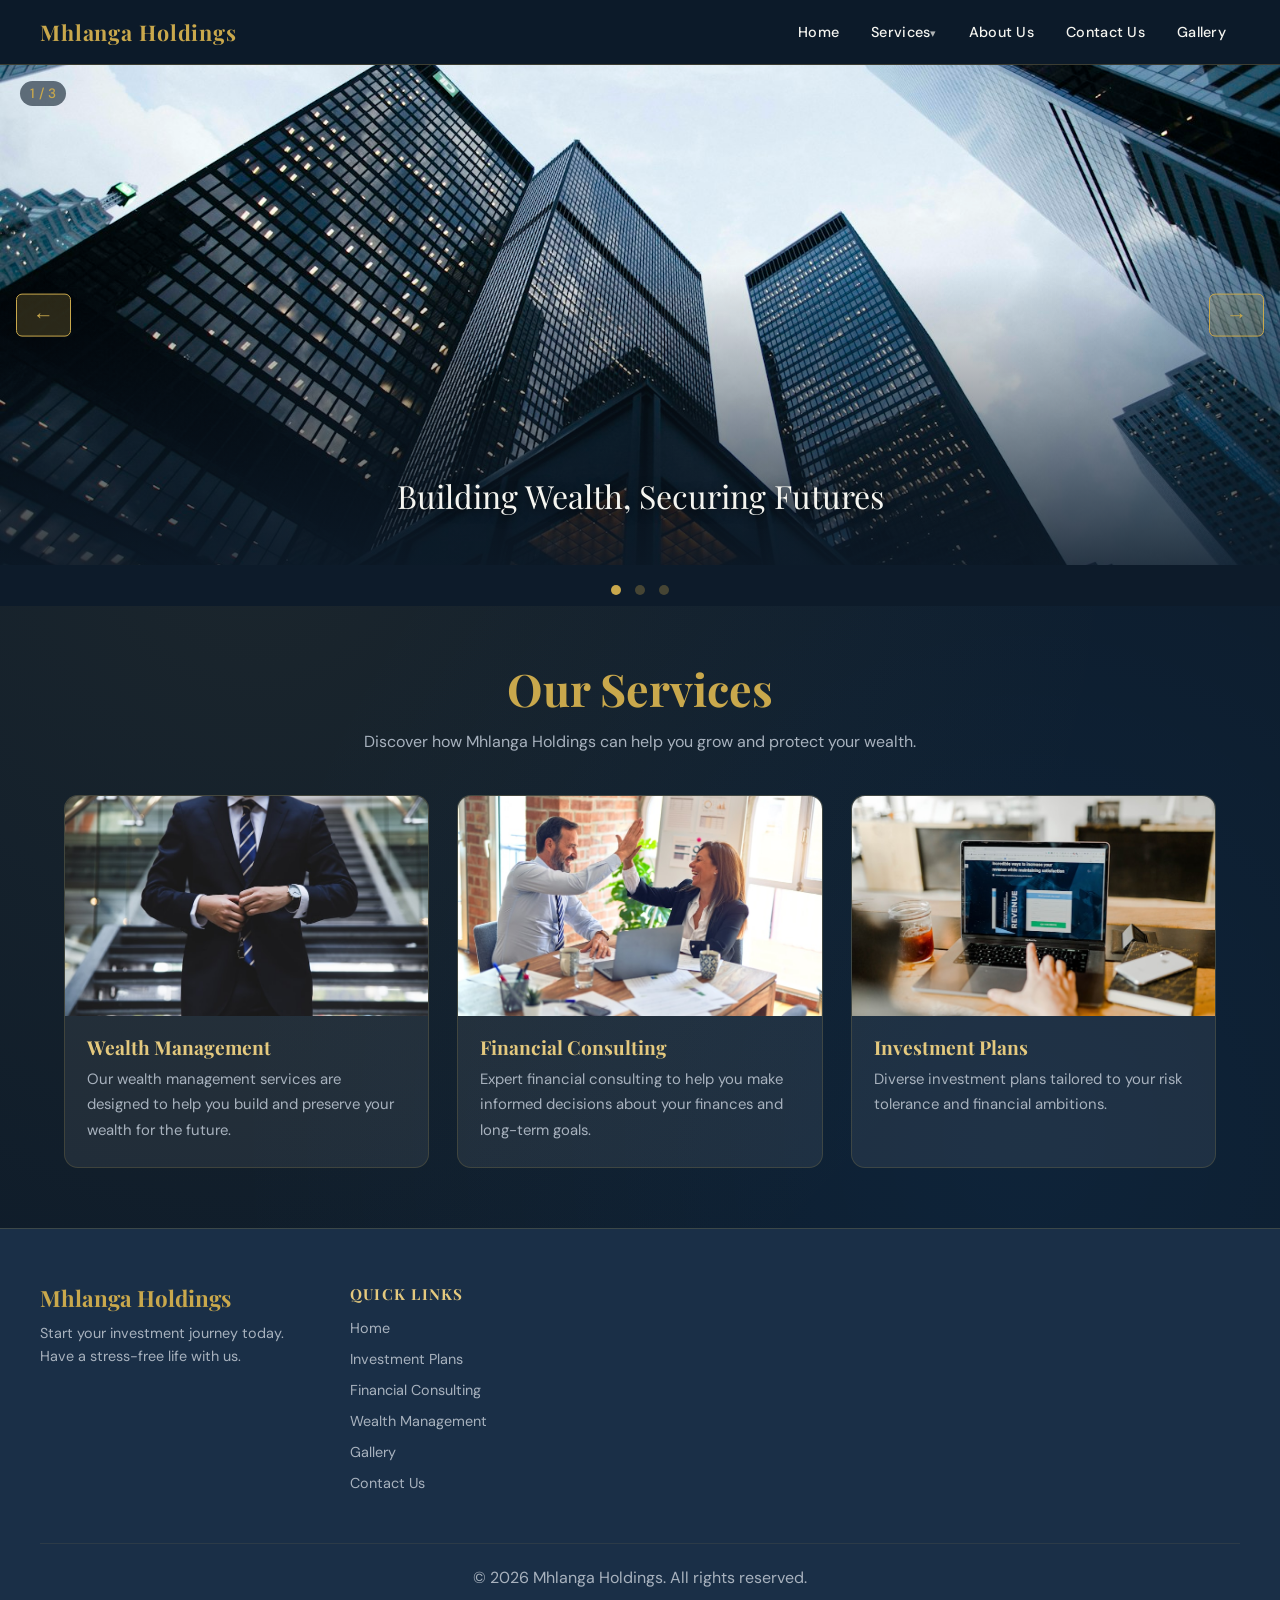
<file: index.html>
<!DOCTYPE html>
<html lang="en">

<head>
  <meta charset="UTF-8">
  <meta name="viewport" content="width=device-width, initial-scale=1.0">
  <title>Mhlanga Holdings</title>
  <!-- SEO Meta Tags -->
    <title>Mhlanga Holdings | Investment & Financial Services</title>
    <meta name="description" content="Mhlanga Holdings provides investment opportunities, stokvel solutions, financial consulting, business funding, and wealth creation services in South Africa.">
    <meta name="keywords" content="Mhlanga Holdings, investments, stokvel, financial services, wealth management, savings plans, South Africa">
    <meta name="author" content="Mhlanga Holdings">
  <link rel="stylesheet" href="./css/stylesheet.css">
</head>

<body>

  <!-- ── Navigation ── -->
  <nav>
    <div class="navbar">
      <a href="index.html" class="logo">Mhlanga Holdings</a>
      <div class="hamburger" id="hamburger">
        <span></span><span></span><span></span>
      </div>
      <ul class="nav-links" id="nav-links">
        <li><a href="index.html">Home</a></li>
        <li>
          <a href="#" class="submenu-toggle">Services</a>
          <ul class="submenu">
            <li><a href="investmentplans.html">Investment Plans</a></li>
            <li><a href="financialconsulting.html">Financial Consulting</a></li>
            <li><a href="wealthmanagement.html">Wealth Management</a></li>
          </ul>
        </li>
        <li><a href="about.html">About Us</a></li>
        <li><a href="contact.html">Contact Us</a></li>
        <li><a href="gallery.html">Gallery</a></li>
      </ul>
    </div>
  </nav>

  <!-- ── Slideshow ── -->
  <div class="slideshow-container">
    <div class="mySlides fade">
      <img src="./img/img20.jpg" alt="Modern city skyline representing wealth and growth">
      <div class="slide-overlay"></div>
      <div class="numbertext">1 / 3</div>
      <div class="slide-caption">Building Wealth, Securing Futures</div>
    </div>
    <div class="mySlides fade">
      <img src="./img/img21.jpg" alt="Financial planning and consulting">
      <div class="slide-overlay"></div>
      <div class="numbertext">2 / 3</div>
      <div class="slide-caption">Expert Financial Guidance</div>
    </div>
    <div class="mySlides fade">
      <img src="./img/img22.jpg" alt="Investment growth and market success">
      <div class="slide-overlay"></div>
      <div class="numbertext">3 / 3</div>
      <div class="slide-caption">Your Trusted Investment Partner</div>
    </div>
    <button class="slide-prev" onclick="changeSlide(-1)" aria-label="Previous">&#8592;</button>
    <button class="slide-next" onclick="changeSlide(1)" aria-label="Next">&#8594;</button>
  </div>
  <div class="dots-container">
    <span class="dot" onclick="currentSlide(1)"></span>
    <span class="dot" onclick="currentSlide(2)"></span>
    <span class="dot" onclick="currentSlide(3)"></span>
  </div>

  <!-- ── Services Cards ── -->
  <section class="services-section">
    <h1>Our Services</h1>
    <p>Discover how Mhlanga Holdings can help you grow and protect your wealth.</p>
    <div class="card-grid">
      <div class="card">
        <img src="img/img25.jpg" alt="Wealth Management">
        <div class="card-body">
          <h2>Wealth Management</h2>
          <p>Our wealth management services are designed to help you build and preserve your wealth for the future.</p>
        </div>
      </div>
      <div class="card">
        <img src="img/img26.jpg" alt="Financial Consulting">
        <div class="card-body">
          <h2>Financial Consulting</h2>
          <p>Expert financial consulting to help you make informed decisions about your finances and long-term goals.
          </p>
        </div>
      </div>
      <div class="card">
        <img src="img/img27.jpg" alt="Investment Plans">
        <div class="card-body">
          <h2>Investment Plans</h2>
          <p>Diverse investment plans tailored to your risk tolerance and financial ambitions.</p>
        </div>
      </div>
    </div>
  </section>

  <!-- ── Footer ── -->
  <footer>
    <div class="footer-logo">
      <h2>Mhlanga Holdings</h2>
      <p>Start your investment journey today. Have a stress-free life with us.</p>
    </div>
    <div class="footer-links">
      <h3>Quick Links</h3>
      <ul>
        <li><a href="index.html">Home</a></li>
        <li><a href="investmentplans.html">Investment Plans</a></li>
        <li><a href="financialconsulting.html">Financial Consulting</a></li>
        <li><a href="wealthmanagement.html">Wealth Management</a></li>
        <li><a href="gallery.html">Gallery</a></li>
        <li><a href="contact.html">Contact Us</a></li>
      </ul>
    </div>
    <div class="footer-bottom">
      <p>&copy; 2026 Mhlanga Holdings. All rights reserved.</p>
    </div>
  </footer>

  <script>
    // ── Slideshow ──
    let slideIndex = 1;
    let autoTimer;

    function showSlide(n) {
      const slides = document.querySelectorAll('.mySlides');
      const dots = document.querySelectorAll('.dot');
      if (n > slides.length) slideIndex = 1;
      if (n < 1) slideIndex = slides.length; slides.forEach(s => s.classList.remove('active'));
      dots.forEach(d => d.classList.remove('active'));
      slides[slideIndex - 1].classList.add('active');
      dots[slideIndex - 1].classList.add('active');
    }

    function changeSlide(n) {
      clearInterval(autoTimer);
      slideIndex += n;
      showSlide(slideIndex);
      startAuto();
    }

    function currentSlide(n) {
      clearInterval(autoTimer);
      slideIndex = n;
      showSlide(slideIndex);
      startAuto();
    }

    function startAuto() {
      autoTimer = setInterval(() => {
        slideIndex++;
        showSlide(slideIndex);
      }, 5000);
    }

    showSlide(slideIndex);
    startAuto();

    // ── Hamburger ──
    const hamburger = document.getElementById('hamburger');
    const navLinks = document.getElementById('nav-links');

    hamburger.addEventListener('click', () => {
      hamburger.classList.toggle('active');
      navLinks.classList.toggle('open');
    });

    // ── Mobile submenu toggle ──
    document.querySelectorAll('.submenu-toggle').forEach(toggle => {
      toggle.addEventListener('click', e => {
        if (window.innerWidth <= 768) { e.preventDefault(); toggle.nextElementSibling.classList.toggle('open'); }
      });
    });
  </script>
</body>

</html>
</file>
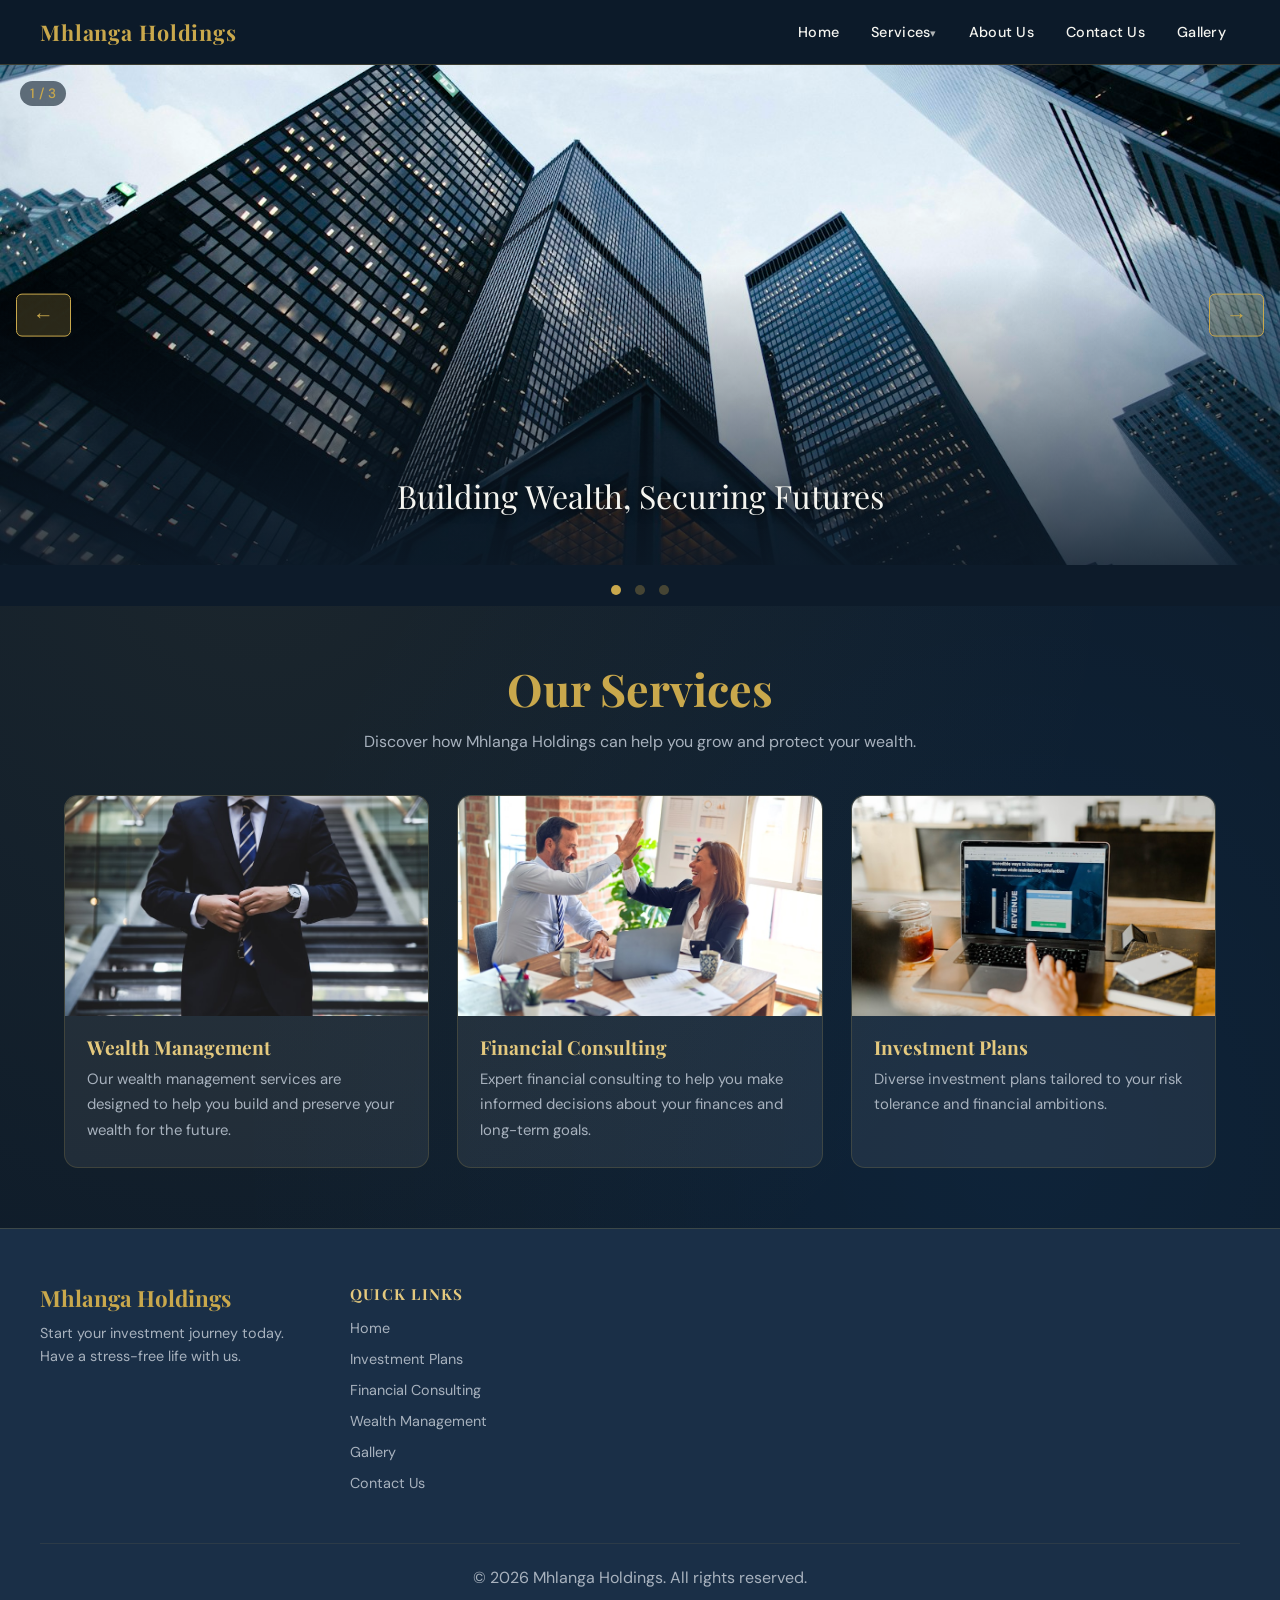
<file: ST10500273 WEDE Part 3/index.html>
<!DOCTYPE html>
<html lang="en">

<head>
  <meta charset="UTF-8">
  <meta name="viewport" content="width=device-width, initial-scale=1.0">
  <title>Mhlanga Holdings</title>
  <link rel="stylesheet" href="./css/stylesheet.css">
</head>

<body>

  <!-- ── Navigation ── -->
  <nav>
    <div class="navbar">
      <a href="index.html" class="logo">Mhlanga Holdings</a>
      <div class="hamburger" id="hamburger">
        <span></span><span></span><span></span>
      </div>
      <ul class="nav-links" id="nav-links">
        <li><a href="index.html">Home</a></li>
        <li>
          <a href="#" class="submenu-toggle">Services</a>
          <ul class="submenu">
            <li><a href="investmentplans.html">Investment Plans</a></li>
            <li><a href="financialconsulting.html">Financial Consulting</a></li>
            <li><a href="wealthmanagement.html">Wealth Management</a></li>
          </ul>
        </li>
        <li><a href="about.html">About Us</a></li>
        <li><a href="contact.html">Contact Us</a></li>
        <li><a href="gallery.html">Gallery</a></li>
      </ul>
    </div>
  </nav>

  <!-- ── Slideshow ── -->
  <div class="slideshow-container">
    <div class="mySlides fade">
      <img src="./img/img20.jpg" alt="Modern city skyline representing wealth and growth">
      <div class="slide-overlay"></div>
      <div class="numbertext">1 / 3</div>
      <div class="slide-caption">Building Wealth, Securing Futures</div>
    </div>
    <div class="mySlides fade">
      <img src="./img/img21.jpg" alt="Financial planning and consulting">
      <div class="slide-overlay"></div>
      <div class="numbertext">2 / 3</div>
      <div class="slide-caption">Expert Financial Guidance</div>
    </div>
    <div class="mySlides fade">
      <img src="./img/img22.jpg" alt="Investment growth and market success">
      <div class="slide-overlay"></div>
      <div class="numbertext">3 / 3</div>
      <div class="slide-caption">Your Trusted Investment Partner</div>
    </div>
    <button class="slide-prev" onclick="changeSlide(-1)" aria-label="Previous">&#8592;</button>
    <button class="slide-next" onclick="changeSlide(1)" aria-label="Next">&#8594;</button>
  </div>
  <div class="dots-container">
    <span class="dot" onclick="currentSlide(1)"></span>
    <span class="dot" onclick="currentSlide(2)"></span>
    <span class="dot" onclick="currentSlide(3)"></span>
  </div>

  <!-- ── Services Cards ── -->
  <section class="services-section">
    <h1>Our Services</h1>
    <p>Discover how Mhlanga Holdings can help you grow and protect your wealth.</p>
    <div class="card-grid">
      <div class="card">
        <img src="img/img25.jpg" alt="Wealth Management">
        <div class="card-body">
          <h2>Wealth Management</h2>
          <p>Our wealth management services are designed to help you build and preserve your wealth for the future.</p>
        </div>
      </div>
      <div class="card">
        <img src="img/img26.jpg" alt="Financial Consulting">
        <div class="card-body">
          <h2>Financial Consulting</h2>
          <p>Expert financial consulting to help you make informed decisions about your finances and long-term goals.
          </p>
        </div>
      </div>
      <div class="card">
        <img src="img/img27.jpg" alt="Investment Plans">
        <div class="card-body">
          <h2>Investment Plans</h2>
          <p>Diverse investment plans tailored to your risk tolerance and financial ambitions.</p>
        </div>
      </div>
    </div>
  </section>

  <!-- ── Footer ── -->
  <footer>
    <div class="footer-logo">
      <h2>Mhlanga Holdings</h2>
      <p>Start your investment journey today. Have a stress-free life with us.</p>
    </div>
    <div class="footer-links">
      <h3>Quick Links</h3>
      <ul>
        <li><a href="index.html">Home</a></li>
        <li><a href="investmentplans.html">Investment Plans</a></li>
        <li><a href="financialconsulting.html">Financial Consulting</a></li>
        <li><a href="wealthmanagement.html">Wealth Management</a></li>
        <li><a href="gallery.html">Gallery</a></li>
        <li><a href="contact.html">Contact Us</a></li>
      </ul>
    </div>
    <div class="footer-bottom">
      <p>&copy; 2026 Mhlanga Holdings. All rights reserved.</p>
    </div>
  </footer>

  <script>
    // ── Slideshow ──
    let slideIndex = 1;
    let autoTimer;

    function showSlide(n) {
      const slides = document.querySelectorAll('.mySlides');
      const dots = document.querySelectorAll('.dot');
      if (n > slides.length) slideIndex = 1;
      if (n < 1) slideIndex = slides.length;
      slides.forEach(s => s.classList.remove('active'));
      dots.forEach(d => d.classList.remove('active'));
      slides[slideIndex - 1].classList.add('active');
      dots[slideIndex - 1].classList.add('active');
    }

    function changeSlide(n) {
      clearInterval(autoTimer);
      slideIndex += n;
      showSlide(slideIndex);
      startAuto();
    }

    function currentSlide(n) {
      clearInterval(autoTimer);
      slideIndex = n;
      showSlide(slideIndex);
      startAuto();
    }

    function startAuto() {
      autoTimer = setInterval(() => {
        slideIndex++;
        showSlide(slideIndex);
      }, 5000);
    }

    showSlide(slideIndex);
    startAuto();

    // ── Hamburger ──
    const hamburger = document.getElementById('hamburger');
    const navLinks = document.getElementById('nav-links');

    hamburger.addEventListener('click', () => {
      hamburger.classList.toggle('active');
      navLinks.classList.toggle('open');
    });

    // ── Mobile submenu toggle ──
    document.querySelectorAll('.submenu-toggle').forEach(toggle => {
      toggle.addEventListener('click', e => {
        if (window.innerWidth <= 768) {
          e.preventDefault();
          toggle.nextElementSibling.classList.toggle('open');
        }
      });
    });
  </script>
</body>

</html>
</file>
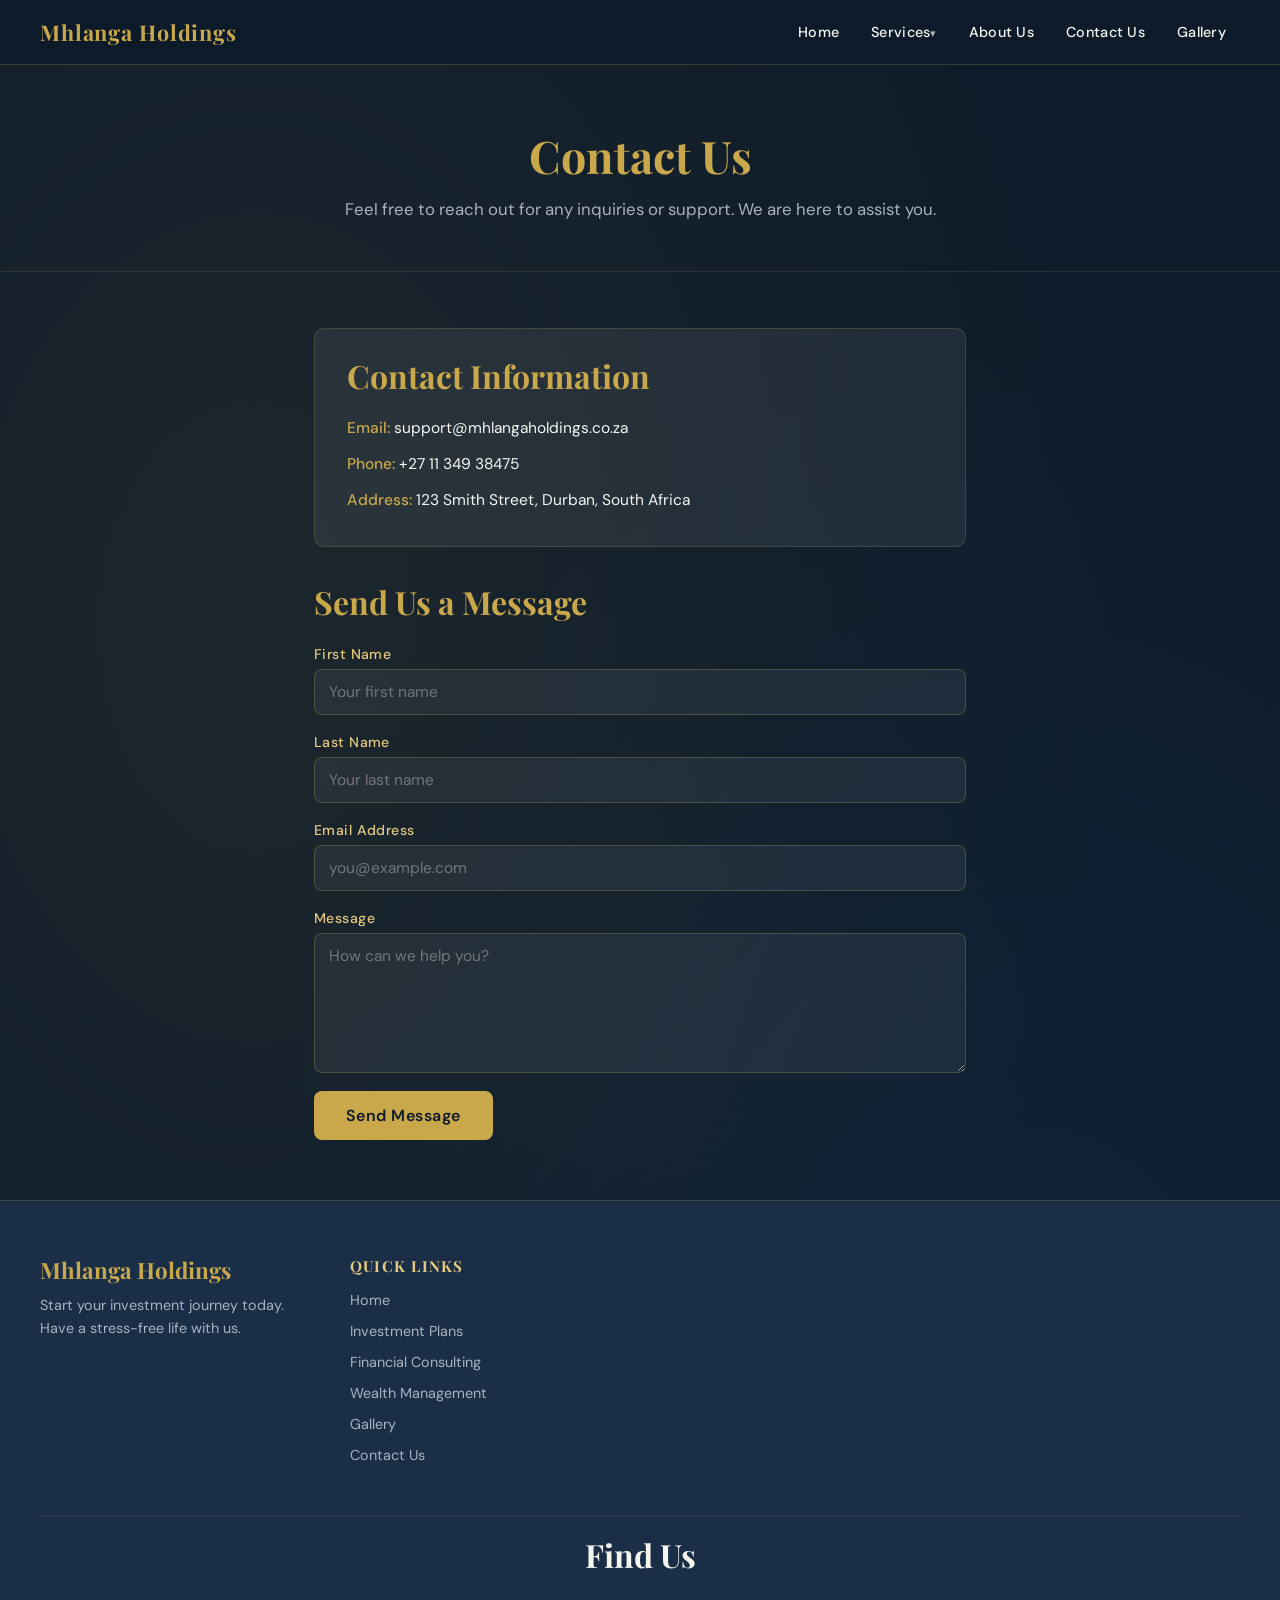
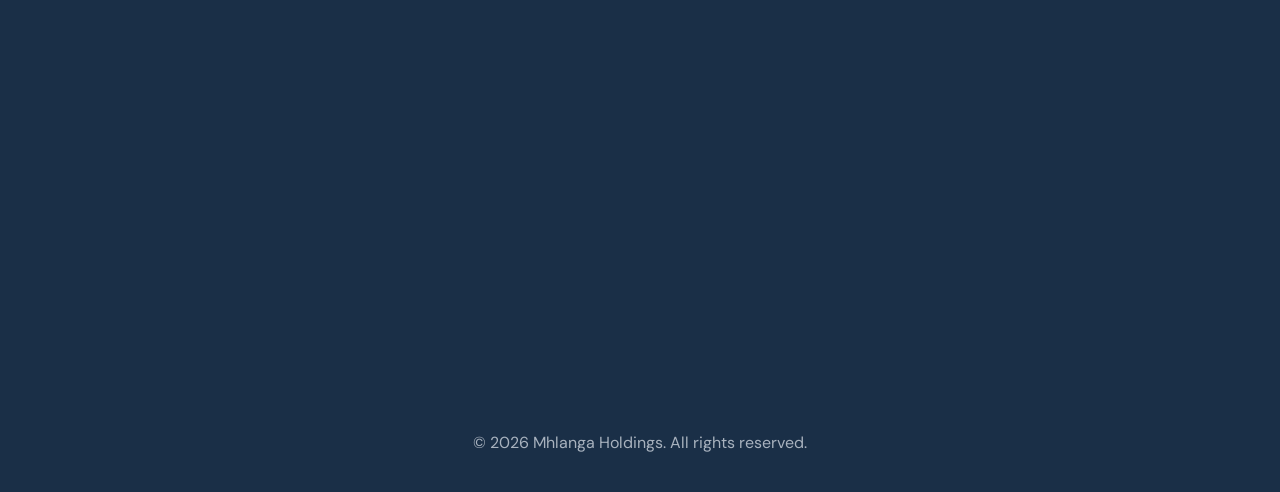
<file: contact.html>
<!DOCTYPE html>
<html lang="en">

<head>
  <meta charset="UTF-8">
  <meta name="viewport" content="width=device-width, initial-scale=1.0">
  <title>Contact Us — Mhlanga Holdings</title>
  <!-- SEO Meta Tags -->
  <title>Mhlanga Holdings | Investment & Financial Services</title>
  <meta name="description"
    content="Mhlanga Holdings provides investment opportunities, stokvel solutions, financial consulting, business funding, and wealth creation services in South Africa.">
  <meta name="keywords"
    content="Mhlanga Holdings, investments, stokvel, financial services, wealth management, savings plans, South Africa">
  <meta name="author" content="Mhlanga Holdings">
  <link rel="stylesheet" href="./css/stylesheet.css">
</head>

<body>

  <!-- ── Navigation ── -->
  <nav>
    <div class="navbar">
      <a href="index.html" class="logo">Mhlanga Holdings</a>
      <div class="hamburger" id="hamburger">
        <span></span><span></span><span></span>
      </div>
      <ul class="nav-links" id="nav-links">
        <li><a href="index.html">Home</a></li>
        <li>
          <a href="#" class="submenu-toggle">Services</a>
          <ul class="submenu">
            <li><a href="investmentplans.html">Investment Plans</a></li>
            <li><a href="financialconsulting.html">Financial Consulting</a></li>
            <li><a href="wealthmanagement.html">Wealth Management</a></li>
          </ul>
        </li>
        <li><a href="about.html">About Us</a></li>
        <li><a href="contact.html">Contact Us</a></li>
        <li><a href="gallery.html">Gallery</a></li>
      </ul>
    </div>
  </nav>

  <!-- ── Page Header ── -->
  <div class="page-header">
    <h1>Contact Us</h1>
    <p>Feel free to reach out for any inquiries or support. We are here to assist you.</p>
  </div>

  <!-- ── Contact Content ── -->
  <div class="contact-wrapper">
    <div class="contact-info">
      <h2>Contact Information</h2>
      <ul>
        <li><span>Email:</span> support@mhlangaholdings.co.za</li>
        <li><span>Phone:</span> +27 11 349 38475</li>
        <li><span>Address:</span> 123 Smith Street, Durban, South Africa</li>
      </ul>
    </div>

    <h2 style="color:var(--gold); margin-bottom:24px;">Send Us a Message</h2>
    <form class="contact-form" onsubmit="handleSubmit(event)">
      <div class="form-group">
        <label for="firstName">First Name</label>
        <input type="text" id="firstName" name="firstName" placeholder="Your first name" required>
      </div>
      <div class="form-group">
        <label for="lastName">Last Name</label>
        <input type="text" id="lastName" name="lastName" placeholder="Your last name" required>
      </div>
      <div class="form-group">
        <label for="email">Email Address</label>
        <input type="email" id="email" name="email" placeholder="you@example.com" required>
      </div>
      <div class="form-group">
        <label for="message">Message</label>
        <textarea id="message" name="message" placeholder="How can we help you?" required></textarea>
      </div>
      <button type="submit" class="btn-submit">Send Message</button>
      <p id="form-success" style="display:none; color:#c9a84c; margin-top:8px;">Thank you! We'll be in touch shortly.
      </p>
    </form>
  </div>

  <!-- ── Footer ── -->
  <footer>
    <div class="footer-logo">
      <h2>Mhlanga Holdings</h2>
      <p>Start your investment journey today. Have a stress-free life with us.</p>
    </div>
    <div class="footer-links">
      <h3>Quick Links</h3>
      <ul>
        <li><a href="index.html">Home</a></li>
        <li><a href="investmentplans.html">Investment Plans</a></li>
        <li><a href="financialconsulting.html">Financial Consulting</a></li>
        <li><a href="wealthmanagement.html">Wealth Management</a></li>
        <li><a href="gallery.html">Gallery</a></li>
        <li><a href="contact.html">Contact Us</a></li>
      </ul>
    </div>
    <div class="footer-bottom">
      <section class="map-section">
        <h2>Find Us</h2>
        <iframe src="https://www.google.com/maps?q=123+Smith+Street+Durban+South+Africa&output=embed" width="100%"
          height="450" style="border:0;" allowfullscreen="" loading="lazy">
        </iframe>
      </section>
      <p>&copy; 2026 Mhlanga Holdings. All rights reserved.</p>
    </div>
  </footer>

  <script src="./javascript/shared.js"></script>
  <script>
    function handleSubmit(e) {
      e.preventDefault();
      document.getElementById('form-success').style.display = 'block';
      e.target.reset();
    }

    // ── Hamburger ──
    const hamburger = document.getElementById('hamburger');
    const navLinks = document.getElementById('nav-links');

    hamburger.addEventListener('click', () => {
      hamburger.classList.toggle('active');
      navLinks.classList.toggle('open');
    });

    // ── Mobile submenu toggle ──
    document.querySelectorAll('.submenu-toggle').forEach(toggle => {
      toggle.addEventListener('click', e => {
        if (window.innerWidth <= 768) {
          e.preventDefault();
          toggle.nextElementSibling.classList.toggle('open');
        }
      });
    });
  </script>
</body>

</html>
</file>
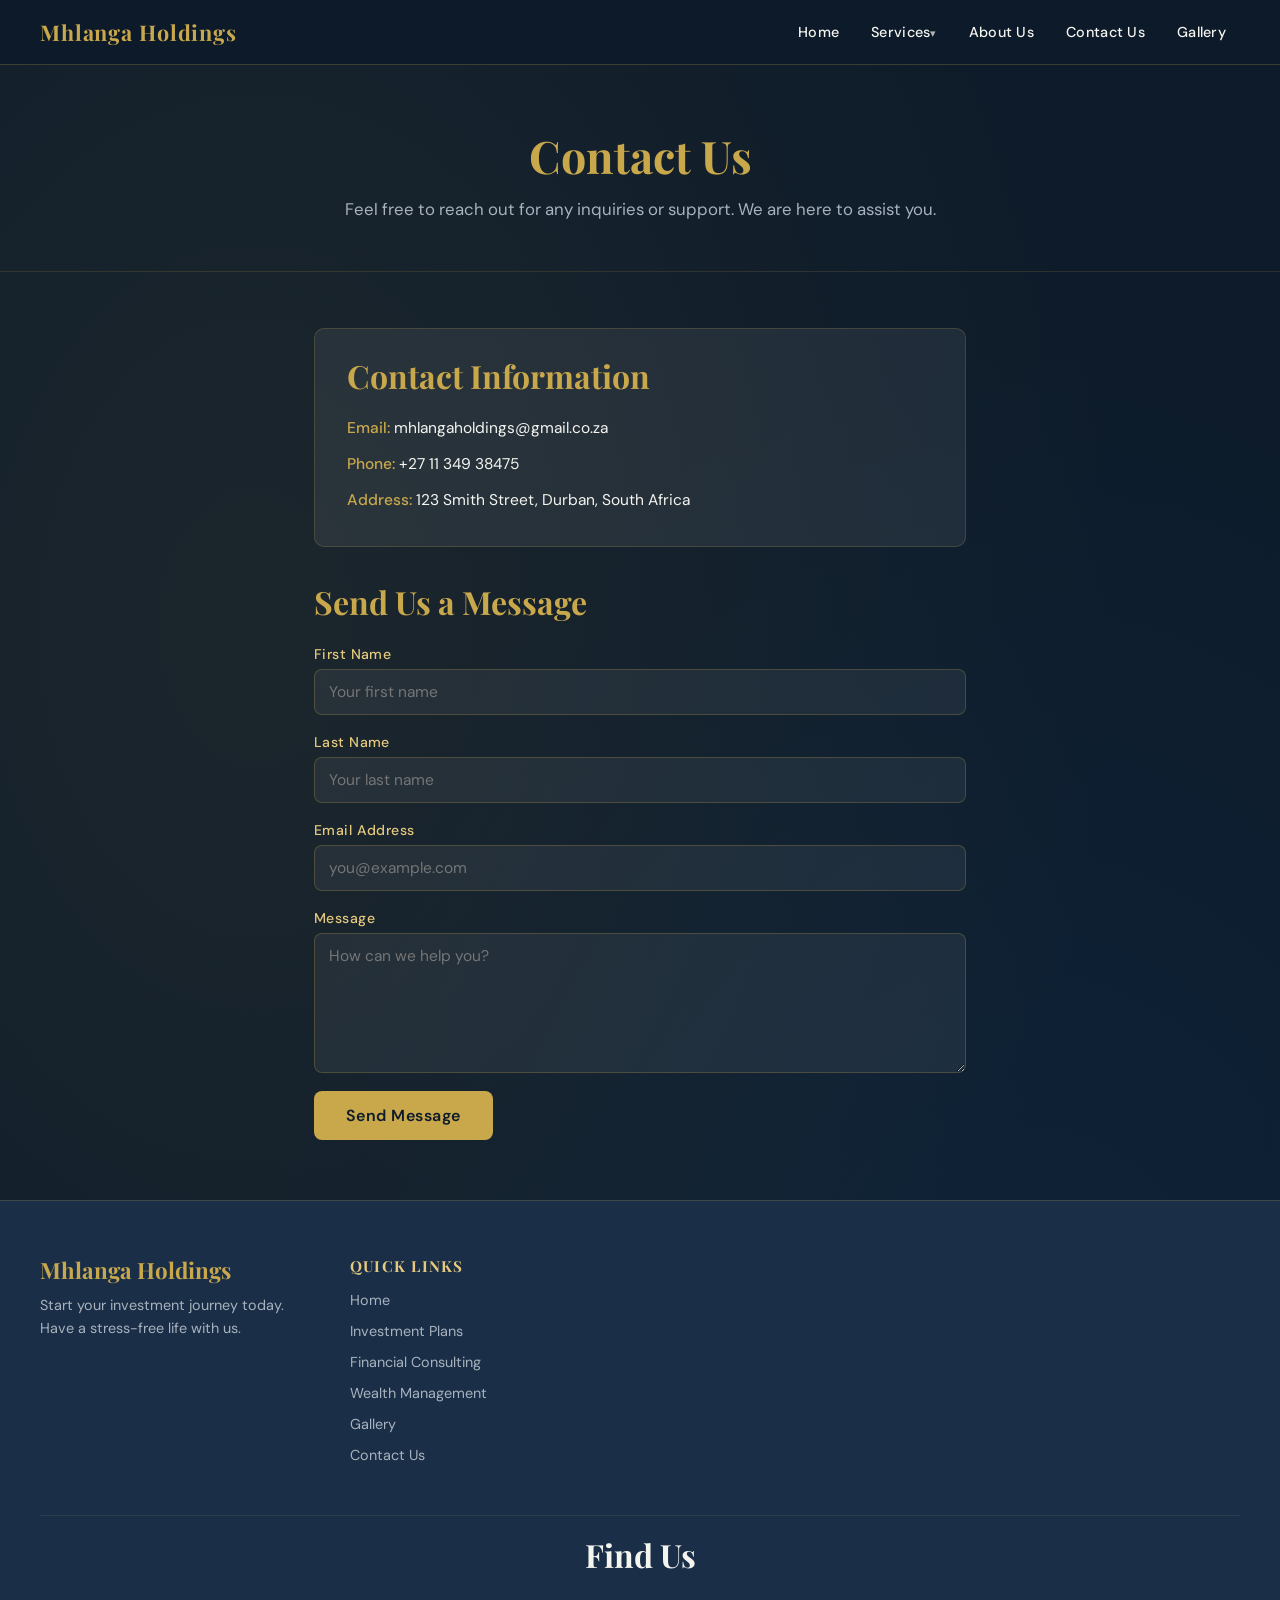
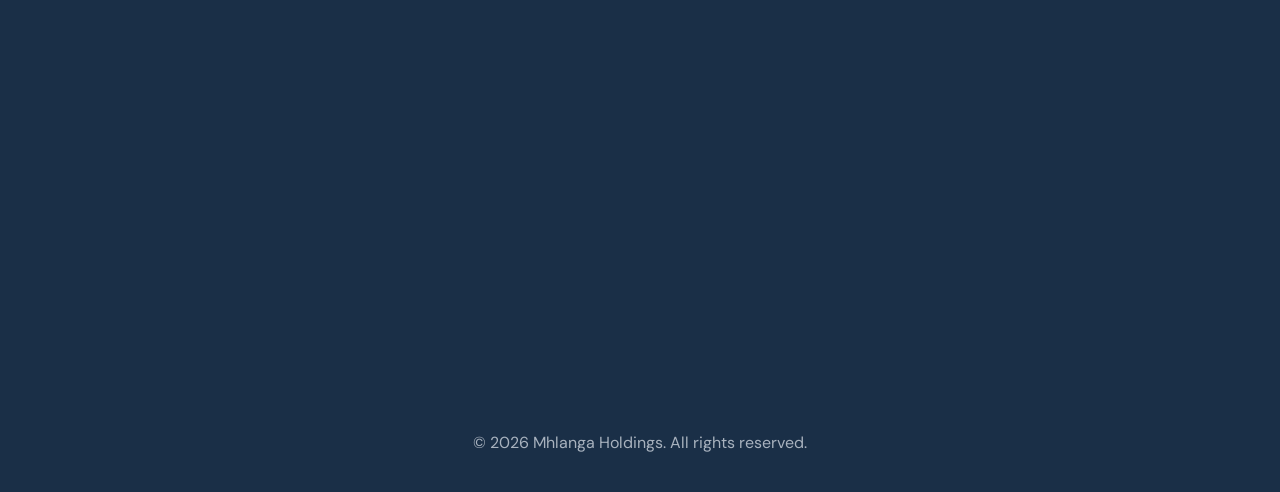
<file: ST10500273 WEDE Part 3/contact.html>
<!DOCTYPE html>
<html lang="en">

<head>
  <meta charset="UTF-8">
  <meta name="viewport" content="width=device-width, initial-scale=1.0">
  <title>Contact Us — Mhlanga Holdings</title>
  <link rel="stylesheet" href="./css/stylesheet.css">
</head>

<body>

  <!-- ── Navigation ── -->
  <nav>
    <div class="navbar">
      <a href="index.html" class="logo">Mhlanga Holdings</a>
      <div class="hamburger" id="hamburger">
        <span></span><span></span><span></span>
      </div>
      <ul class="nav-links" id="nav-links">
        <li><a href="index.html">Home</a></li>
        <li>
          <a href="#" class="submenu-toggle">Services</a>
          <ul class="submenu">
            <li><a href="investmentplans.html">Investment Plans</a></li>
            <li><a href="financialconsulting.html">Financial Consulting</a></li>
            <li><a href="wealthmanagement.html">Wealth Management</a></li>
          </ul>
        </li>
        <li><a href="about.html">About Us</a></li>
        <li><a href="contact.html">Contact Us</a></li>
        <li><a href="gallery.html">Gallery</a></li>
      </ul>
    </div>
  </nav>

  <!-- ── Page Header ── -->
  <div class="page-header">
    <h1>Contact Us</h1>
    <p>Feel free to reach out for any inquiries or support. We are here to assist you.</p>
  </div>

  <!-- ── Contact Content ── -->
  <div class="contact-wrapper">
    <div class="contact-info">
      <h2>Contact Information</h2>
      <ul>
        <li><span>Email:</span> mhlangaholdings@gmail.co.za</li>
        <li><span>Phone:</span> +27 11 349 38475</li>
        <li><span>Address:</span> 123 Smith Street, Durban, South Africa</li>
      </ul>
    </div>

    <h2 style="color:var(--gold); margin-bottom:24px;">Send Us a Message</h2>
    <form class="contact-form" onsubmit="handleSubmit(event)">
      <div class="form-group">
        <label for="firstName">First Name</label>
        <input type="text" id="firstName" name="firstName" placeholder="Your first name" required>
      </div>
      <div class="form-group">
        <label for="lastName">Last Name</label>
        <input type="text" id="lastName" name="lastName" placeholder="Your last name" required>
      </div>
      <div class="form-group">
        <label for="email">Email Address</label>
        <input type="email" id="email" name="email" placeholder="you@example.com" required>
      </div>
      <div class="form-group">
        <label for="message">Message</label>
        <textarea id="message" name="message" placeholder="How can we help you?" required></textarea>
      </div>
      <button type="submit" class="btn-submit">Send Message</button>
      <p id="form-success" style="display:none; color:#c9a84c; margin-top:8px;">Thank you! We'll be in touch shortly.
      </p>
    </form>
  </div>

  <!-- ── Footer ── -->
  <footer>
    <div class="footer-logo">
      <h2>Mhlanga Holdings</h2>
      <p>Start your investment journey today. Have a stress-free life with us.</p>
    </div>
    <div class="footer-links">
      <h3>Quick Links</h3>
      <ul>
        <li><a href="index.html">Home</a></li>
        <li><a href="investmentplans.html">Investment Plans</a></li>
        <li><a href="financialconsulting.html">Financial Consulting</a></li>
        <li><a href="wealthmanagement.html">Wealth Management</a></li>
        <li><a href="gallery.html">Gallery</a></li>
        <li><a href="contact.html">Contact Us</a></li>
      </ul>
    </div>
    <div class="footer-bottom">
      <section class="map-section">
        <h2>Find Us</h2>
        <iframe src="https://www.google.com/maps?q=123+Smith+Street+Durban+South+Africa&output=embed" width="100%"
          height="450" style="border:0;" allowfullscreen="" loading="lazy">
        </iframe>
      </section>
      <p>&copy; 2026 Mhlanga Holdings. All rights reserved.</p>
    </div>
  </footer>

  <script src="./javascript/shared.js"></script>
  <script>
    function handleSubmit(e) {
      e.preventDefault();
      document.getElementById('form-success').style.display = 'block';
      e.target.reset();
    }

    // ── Hamburger ──
    const hamburger = document.getElementById('hamburger');
    const navLinks = document.getElementById('nav-links');

    hamburger.addEventListener('click', () => {
      hamburger.classList.toggle('active');
      navLinks.classList.toggle('open');
    });

    // ── Mobile submenu toggle ──
    document.querySelectorAll('.submenu-toggle').forEach(toggle => {
      toggle.addEventListener('click', e => {
        if (window.innerWidth <= 768) {
          e.preventDefault();
          toggle.nextElementSibling.classList.toggle('open');
        }
      });
    });
  </script>
</body>

</html>
</file>
<file: css/stylesheet.css>
/* =========================================
   Mhlanga Holdings — Main Stylesheet
   ========================================= */

@import url('https://fonts.googleapis.com/css2?family=Playfair+Display:wght@600;700&family=DM+Sans:wght@300;400;500&display=swap');

:root {
  --gold:      #c9a84c;
  --gold-lt:   #e4c97e;
  --navy:      #0d1b2a;
  --navy-mid:  #1a2f47;
  --accent:    #1e90ff;
  --white:     #f5f5f0;
  --text-muted:#a8b2be;
  --card-bg:   rgba(255,255,255,0.07);
  --radius:    10px;
}

/* ── Reset ── */
*, *::before, *::after { box-sizing: border-box; margin: 0; padding: 0; }

html { scroll-behavior: smooth; }

body {
  font-family: 'DM Sans', sans-serif;
  background-color: var(--navy);
  background-image:
    radial-gradient(ellipse at 20% 30%, rgba(201,168,76,0.08) 0%, transparent 60%),
    radial-gradient(ellipse at 80% 70%, rgba(30,144,255,0.07) 0%, transparent 55%);
  color: var(--white);
  min-height: 100vh;
}

/* ── Typography ── */
h1, h2, h3 {
  font-family: 'Playfair Display', serif;
  line-height: 1.2;
}

h1 { font-size: clamp(1.8rem, 4vw, 2.8rem); color: var(--gold); margin-bottom: 0.5rem; }
h2 { font-size: clamp(1.3rem, 3vw, 2rem); color: var(--white); }
h3 { font-size: 1.1rem; color: var(--gold-lt); }

p  { line-height: 1.7; color: var(--text-muted); font-size: 1rem; }

/* ── Navigation ── */
nav {
  background-color: rgba(13,27,42,0.96);
  backdrop-filter: blur(10px);
  border-bottom: 1px solid rgba(201,168,76,0.25);
  position: sticky;
  top: 0;
  z-index: 1000;
}

.navbar {
  display: flex;
  justify-content: space-between;
  align-items: center;
  padding: 0 40px;
  height: 64px;
  max-width: 1300px;
  margin: 0 auto;
}

.logo {
  font-family: 'Playfair Display', serif;
  font-size: 1.35rem;
  font-weight: 700;
  color: var(--gold) !important;
  text-decoration: none;
  letter-spacing: 0.04em;
}

.nav-links {
  list-style: none;
  display: flex;
  gap: 4px;
  align-items: center;
}

.nav-links li { position: relative; }

.nav-links a {
  color: var(--white);
  text-decoration: none;
  padding: 8px 14px;
  display: block;
  border-radius: 6px;
  font-size: 0.9rem;
  font-weight: 500;
  letter-spacing: 0.02em;
  transition: background 0.2s, color 0.2s;
}

.nav-links a:hover {
  background-color: rgba(201,168,76,0.15);
  color: var(--gold);
}

/* Submenu */
.submenu {
  display: none;
  position: absolute;
  top: calc(100% + 8px);
  left: 0;
  background-color: var(--navy-mid);
  border: 1px solid rgba(201,168,76,0.2);
  border-radius: var(--radius);
  list-style: none;
  min-width: 210px;
  z-index: 200;
  box-shadow: 0 8px 30px rgba(0,0,0,0.4);
  overflow: hidden;
}

.submenu li a {
  padding: 11px 18px;
  color: var(--white);
  font-size: 0.88rem;
  border-radius: 0;
}

.submenu li a:hover {
  background-color: rgba(201,168,76,0.2);
  color: var(--gold);
}

/* Dropdown arrow indicator on the Services toggle */
.submenu-toggle::after {
  content: ' ▾';
  font-size: 0.7rem;
  opacity: 0.7;
  transition: transform 0.25s;
  display: inline-block;
}

.submenu-toggle.submenu-open::after {
  transform: rotate(180deg);
}

@media (min-width: 769px) {
  .nav-links li:hover > .submenu { display: block; }
  /* On desktop the .open class isn't used, but reset the arrow on hover */
  .nav-links li:hover > .submenu-toggle::after { transform: rotate(180deg); }
}

/* ── Hamburger ── */
.hamburger {
  display: none;
  flex-direction: column;
  cursor: pointer;
  gap: 5px;
  padding: 4px;
}

.hamburger span {
  height: 3px;
  width: 24px;
  background-color: var(--gold);
  border-radius: 2px;
  transition: 0.3s;
  display: block;
}

.hamburger.active span:nth-child(1) { transform: rotate(45deg) translate(5px, 6px); }
.hamburger.active span:nth-child(2) { opacity: 0; }
.hamburger.active span:nth-child(3) { transform: rotate(-45deg) translate(5px, -6px); }

@media (max-width: 768px) {
  .hamburger { display: flex; }

  .navbar { padding: 0 20px; }

  .nav-links {
    flex-direction: column;
    width: 100%;
    background-color: var(--navy-mid);
    position: absolute;
    top: 64px;
    left: 0;
    max-height: 0;
    overflow: hidden;
    transition: max-height 0.35s ease;
    gap: 0;
    border-bottom: 1px solid rgba(201,168,76,0.2);
  }

  .nav-links.open { max-height: 600px; }

  .nav-links li { width: 100%; }

  .nav-links a { padding: 13px 20px; border-radius: 0; border-bottom: 1px solid rgba(255,255,255,0.05); }

  .submenu {
    display: block;         /* keep in flow so max-height transition works */
    max-height: 0;
    overflow: hidden;
    transition: max-height 0.3s ease;
    position: static;
    background-color: rgba(255,255,255,0.04);
    border: none;
    border-radius: 0;
    box-shadow: none;
    min-width: unset;
  }

  .submenu.open { max-height: 300px; }

  .submenu li a { padding: 11px 36px; font-size: 0.85rem; }
}

/* ── Hero / Page Header ── */
.page-header {
  text-align: center;
  padding: 64px 20px 48px;
  border-bottom: 1px solid rgba(201,168,76,0.15);
}

.page-header p { max-width: 600px; margin: 12px auto 0; font-size: 1.05rem; }

/* ── Slideshow ── */
.slideshow-container {
  position: relative;
  max-width: 100%;
  overflow: hidden;
}

.mySlides { display: none; position: relative; }
.mySlides.active { display: block; }

.mySlides img {
  width: 100%;
  height: 500px;
  object-fit: cover;
  display: block;
}

.slide-overlay {
  position: absolute;
  inset: 0;
  background: linear-gradient(to top, rgba(13,27,42,0.85) 0%, transparent 60%);
  pointer-events: none;
}

.numbertext {
  position: absolute;
  top: 16px;
  left: 20px;
  color: var(--gold);
  font-size: 0.85rem;
  font-family: 'DM Sans', sans-serif;
  font-weight: 500;
  background: rgba(13,27,42,0.6);
  padding: 4px 10px;
  border-radius: 20px;
}

.slide-caption {
  position: absolute;
  bottom: 48px;
  left: 0;
  right: 0;
  text-align: center;
  color: var(--white);
  font-family: 'Playfair Display', serif;
  font-size: clamp(1.2rem, 3vw, 2rem);
  text-shadow: 0 2px 12px rgba(0,0,0,0.7);
  padding: 0 20px;
}

/* Prev / Next arrows */
.slide-prev, .slide-next {
  position: absolute;
  top: 50%;
  transform: translateY(-50%);
  background: rgba(201,168,76,0.2);
  border: 1px solid var(--gold);
  color: var(--gold);
  padding: 10px 16px;
  font-size: 1.3rem;
  cursor: pointer;
  border-radius: 6px;
  transition: background 0.2s;
  z-index: 10;
  line-height: 1;
}
.slide-prev { left: 16px; }
.slide-next { right: 16px; }
.slide-prev:hover, .slide-next:hover { background: rgba(201,168,76,0.45); }

/* Dots */
.dots-container {
  text-align: center;
  padding: 14px 0 6px;
  background: var(--navy);
}

.dot {
  display: inline-block;
  width: 10px;
  height: 10px;
  margin: 0 5px;
  background-color: rgba(201,168,76,0.3);
  border-radius: 50%;
  cursor: pointer;
  transition: background 0.3s;
}

.dot.active { background-color: var(--gold); }

/* Fade animation */
.fade { animation: fadeSlide 0.6s ease; }
@keyframes fadeSlide {
  from { opacity: 0; transform: translateX(20px); }
  to   { opacity: 1; transform: translateX(0); }
}

/* ── Cards / Grid ── */
.services-section {
  max-width: 1200px;
  margin: 56px auto;
  padding: 0 24px;
}

.services-section > h1,
.services-section > p {
  text-align: center;
  margin-bottom: 12px;
}

.card-grid {
  display: grid;
  grid-template-columns: repeat(auto-fit, minmax(280px, 1fr));
  gap: 28px;
  margin-top: 40px;
}

.card {
  background: var(--card-bg);
  border: 1px solid rgba(201,168,76,0.18);
  border-radius: 14px;
  overflow: hidden;
  transition: transform 0.3s, box-shadow 0.3s;
}

.card:hover {
  transform: translateY(-6px);
  box-shadow: 0 16px 40px rgba(0,0,0,0.4), 0 0 0 1px rgba(201,168,76,0.3);
}

.card img {
  width: 100%;
  height: 220px;
  object-fit: cover;
  display: block;
}

.card-body {
  padding: 20px 22px 24px;
}

.card-body h2 {
  font-size: 1.2rem;
  color: var(--gold-lt);
  margin-bottom: 8px;
}

.card-body p { font-size: 0.93rem; }

/* ── Content Sections ── */
.content-section {
  max-width: 860px;
  margin: 56px auto;
  padding: 0 24px;
}

.content-section h2 { color: var(--gold); margin-bottom: 12px; }
.content-section p { margin-bottom: 16px; }

/* Mission box */
.mission-box {
  background: var(--card-bg);
  border-left: 4px solid var(--gold);
  border-radius: 0 var(--radius) var(--radius) 0;
  padding: 24px 28px;
  margin: 32px 0;
}

/* ── Contact Form ── */
.contact-wrapper {
  max-width: 700px;
  margin: 56px auto;
  padding: 0 24px;
}

.contact-info {
  background: var(--card-bg);
  border: 1px solid rgba(201,168,76,0.2);
  border-radius: var(--radius);
  padding: 28px 32px;
  margin-bottom: 36px;
}

.contact-info h2 { color: var(--gold); margin-bottom: 14px; }
.contact-info ul { list-style: none; }
.contact-info li { padding: 8px 0; color: var(--white); font-size: 0.97rem; }
.contact-info li span { color: var(--gold); font-weight: 500; }

.contact-form { display: flex; flex-direction: column; gap: 18px; }

.form-group { display: flex; flex-direction: column; gap: 6px; }

.form-group label {
  font-size: 0.88rem;
  color: var(--gold-lt);
  font-weight: 500;
  letter-spacing: 0.03em;
}

.form-group input,
.form-group textarea {
  background: rgba(255,255,255,0.06);
  border: 1px solid rgba(201,168,76,0.25);
  border-radius: 8px;
  padding: 12px 14px;
  color: var(--white);
  font-family: 'DM Sans', sans-serif;
  font-size: 0.97rem;
  transition: border-color 0.2s, background 0.2s;
  resize: vertical;
}

.form-group input:focus,
.form-group textarea:focus {
  outline: none;
  border-color: var(--gold);
  background: rgba(201,168,76,0.08);
}

.form-group textarea { min-height: 140px; }

.btn-submit {
  background: var(--gold);
  color: var(--navy);
  border: none;
  border-radius: 8px;
  padding: 14px 32px;
  font-family: 'DM Sans', sans-serif;
  font-size: 1rem;
  font-weight: 600;
  cursor: pointer;
  align-self: flex-start;
  letter-spacing: 0.03em;
  transition: background 0.2s, transform 0.15s;
}

.btn-submit:hover { background: var(--gold-lt); transform: translateY(-2px); }

/* ── Footer ── */
footer {
  background-color: var(--navy-mid);
  border-top: 1px solid rgba(201,168,76,0.2);
  color: var(--white);
  padding: 56px 40px 36px;
  display: grid;
  grid-template-columns: repeat(auto-fit, minmax(220px, 1fr));
  gap: 40px;
  margin-top: 60px;
}

.footer-logo h2 {
  font-family: 'Playfair Display', serif;
  font-size: 1.4rem;
  color: var(--gold);
  margin-bottom: 10px;
}

.footer-logo p { font-size: 0.9rem; color: var(--text-muted); line-height: 1.6; }

.footer-links h3 { color: var(--gold-lt); margin-bottom: 14px; font-size: 0.95rem; text-transform: uppercase; letter-spacing: 0.08em; }

.footer-links ul { list-style: none; }

.footer-links ul li { margin-bottom: 10px; }

.footer-links ul li a { color: var(--text-muted); text-decoration: none; font-size: 0.9rem; transition: color 0.2s; }
.footer-links ul li a:hover { color: var(--gold); }

.footer-bottom {
  grid-column: 1 / -1;
  border-top: 1px solid rgba(201,168,76,0.1);
  padding-top: 20px;
  text-align: center;
  font-size: 0.82rem;
  color: var(--text-muted);
}

@media (max-width: 768px) {
  footer { padding: 40px 20px 28px; text-align: center; }
}

/* ── Gallery ── */
.gallery-intro {
  max-width: 860px;
  margin: 48px auto 0;
  padding: 0 24px;
  text-align: center;
}

/* ── Utility ── */
.section-divider {
  border: none;
  border-top: 1px solid rgba(201,168,76,0.12);
  margin: 48px auto;
  max-width: 1200px;
}

.search-container {
    display: flex;
    justify-content: center; /* Centers horizontally */
    align-items: center;
    margin: 30px auto;
    gap: 10px;
}

.search-container input {
    width: 400px;
    max-width: 80%;
    padding: 12px 20px;
    border: 2px solid #ccc;
    border-radius: 25px;
    font-size: 16px;
}

.search-container button {
    padding: 12px 15px;
    border: none;
    border-radius: 50%;
    cursor: pointer;
    font-size: 18px;
}
</file>
<file: ST10500273 WEDE Part 3/css/stylesheet.css>
/* =========================================
   Mhlanga Holdings — Main Stylesheet
   ========================================= */

@import url('https://fonts.googleapis.com/css2?family=Playfair+Display:wght@600;700&family=DM+Sans:wght@300;400;500&display=swap');

:root {
  --gold:      #c9a84c;
  --gold-lt:   #e4c97e;
  --navy:      #0d1b2a;
  --navy-mid:  #1a2f47;
  --accent:    #1e90ff;
  --white:     #f5f5f0;
  --text-muted:#a8b2be;
  --card-bg:   rgba(255,255,255,0.07);
  --radius:    10px;
}

/* ── Reset ── */
*, *::before, *::after { box-sizing: border-box; margin: 0; padding: 0; }

html { scroll-behavior: smooth; }

body {
  font-family: 'DM Sans', sans-serif;
  background-color: var(--navy);
  background-image:
    radial-gradient(ellipse at 20% 30%, rgba(201,168,76,0.08) 0%, transparent 60%),
    radial-gradient(ellipse at 80% 70%, rgba(30,144,255,0.07) 0%, transparent 55%);
  color: var(--white);
  min-height: 100vh;
}

/* ── Typography ── */
h1, h2, h3 {
  font-family: 'Playfair Display', serif;
  line-height: 1.2;
}

h1 { font-size: clamp(1.8rem, 4vw, 2.8rem); color: var(--gold); margin-bottom: 0.5rem; }
h2 { font-size: clamp(1.3rem, 3vw, 2rem); color: var(--white); }
h3 { font-size: 1.1rem; color: var(--gold-lt); }

p  { line-height: 1.7; color: var(--text-muted); font-size: 1rem; }

/* ── Navigation ── */
nav {
  background-color: rgba(13,27,42,0.96);
  backdrop-filter: blur(10px);
  border-bottom: 1px solid rgba(201,168,76,0.25);
  position: sticky;
  top: 0;
  z-index: 1000;
}

.navbar {
  display: flex;
  justify-content: space-between;
  align-items: center;
  padding: 0 40px;
  height: 64px;
  max-width: 1300px;
  margin: 0 auto;
}

.logo {
  font-family: 'Playfair Display', serif;
  font-size: 1.35rem;
  font-weight: 700;
  color: var(--gold) !important;
  text-decoration: none;
  letter-spacing: 0.04em;
}

.nav-links {
  list-style: none;
  display: flex;
  gap: 4px;
  align-items: center;
}

.nav-links li { position: relative; }

.nav-links a {
  color: var(--white);
  text-decoration: none;
  padding: 8px 14px;
  display: block;
  border-radius: 6px;
  font-size: 0.9rem;
  font-weight: 500;
  letter-spacing: 0.02em;
  transition: background 0.2s, color 0.2s;
}

.nav-links a:hover {
  background-color: rgba(201,168,76,0.15);
  color: var(--gold);
}

/* Submenu */
.submenu {
  display: none;
  position: absolute;
  top: calc(100% + 8px);
  left: 0;
  background-color: var(--navy-mid);
  border: 1px solid rgba(201,168,76,0.2);
  border-radius: var(--radius);
  list-style: none;
  min-width: 210px;
  z-index: 200;
  box-shadow: 0 8px 30px rgba(0,0,0,0.4);
  overflow: hidden;
}

.submenu li a {
  padding: 11px 18px;
  color: var(--white);
  font-size: 0.88rem;
  border-radius: 0;
}

.submenu li a:hover {
  background-color: rgba(201,168,76,0.2);
  color: var(--gold);
}

/* Dropdown arrow indicator on the Services toggle */
.submenu-toggle::after {
  content: ' ▾';
  font-size: 0.7rem;
  opacity: 0.7;
  transition: transform 0.25s;
  display: inline-block;
}

.submenu-toggle.submenu-open::after {
  transform: rotate(180deg);
}

@media (min-width: 769px) {
  .nav-links li:hover > .submenu { display: block; }
  /* On desktop the .open class isn't used, but reset the arrow on hover */
  .nav-links li:hover > .submenu-toggle::after { transform: rotate(180deg); }
}

/* ── Hamburger ── */
.hamburger {
  display: none;
  flex-direction: column;
  cursor: pointer;
  gap: 5px;
  padding: 4px;
}

.hamburger span {
  height: 3px;
  width: 24px;
  background-color: var(--gold);
  border-radius: 2px;
  transition: 0.3s;
  display: block;
}

.hamburger.active span:nth-child(1) { transform: rotate(45deg) translate(5px, 6px); }
.hamburger.active span:nth-child(2) { opacity: 0; }
.hamburger.active span:nth-child(3) { transform: rotate(-45deg) translate(5px, -6px); }

@media (max-width: 768px) {
  .hamburger { display: flex; }

  .navbar { padding: 0 20px; }

  .nav-links {
    flex-direction: column;
    width: 100%;
    background-color: var(--navy-mid);
    position: absolute;
    top: 64px;
    left: 0;
    max-height: 0;
    overflow: hidden;
    transition: max-height 0.35s ease;
    gap: 0;
    border-bottom: 1px solid rgba(201,168,76,0.2);
  }

  .nav-links.open { max-height: 600px; }

  .nav-links li { width: 100%; }

  .nav-links a { padding: 13px 20px; border-radius: 0; border-bottom: 1px solid rgba(255,255,255,0.05); }

  .submenu {
    display: block;         /* keep in flow so max-height transition works */
    max-height: 0;
    overflow: hidden;
    transition: max-height 0.3s ease;
    position: static;
    background-color: rgba(255,255,255,0.04);
    border: none;
    border-radius: 0;
    box-shadow: none;
    min-width: unset;
  }

  .submenu.open { max-height: 300px; }

  .submenu li a { padding: 11px 36px; font-size: 0.85rem; }
}

/* ── Hero / Page Header ── */
.page-header {
  text-align: center;
  padding: 64px 20px 48px;
  border-bottom: 1px solid rgba(201,168,76,0.15);
}

.page-header p { max-width: 600px; margin: 12px auto 0; font-size: 1.05rem; }

/* ── Slideshow ── */
.slideshow-container {
  position: relative;
  max-width: 100%;
  overflow: hidden;
}

.mySlides { display: none; position: relative; }
.mySlides.active { display: block; }

.mySlides img {
  width: 100%;
  height: 500px;
  object-fit: cover;
  display: block;
}

.slide-overlay {
  position: absolute;
  inset: 0;
  background: linear-gradient(to top, rgba(13,27,42,0.85) 0%, transparent 60%);
  pointer-events: none;
}

.numbertext {
  position: absolute;
  top: 16px;
  left: 20px;
  color: var(--gold);
  font-size: 0.85rem;
  font-family: 'DM Sans', sans-serif;
  font-weight: 500;
  background: rgba(13,27,42,0.6);
  padding: 4px 10px;
  border-radius: 20px;
}

.slide-caption {
  position: absolute;
  bottom: 48px;
  left: 0;
  right: 0;
  text-align: center;
  color: var(--white);
  font-family: 'Playfair Display', serif;
  font-size: clamp(1.2rem, 3vw, 2rem);
  text-shadow: 0 2px 12px rgba(0,0,0,0.7);
  padding: 0 20px;
}

/* Prev / Next arrows */
.slide-prev, .slide-next {
  position: absolute;
  top: 50%;
  transform: translateY(-50%);
  background: rgba(201,168,76,0.2);
  border: 1px solid var(--gold);
  color: var(--gold);
  padding: 10px 16px;
  font-size: 1.3rem;
  cursor: pointer;
  border-radius: 6px;
  transition: background 0.2s;
  z-index: 10;
  line-height: 1;
}
.slide-prev { left: 16px; }
.slide-next { right: 16px; }
.slide-prev:hover, .slide-next:hover { background: rgba(201,168,76,0.45); }

/* Dots */
.dots-container {
  text-align: center;
  padding: 14px 0 6px;
  background: var(--navy);
}

.dot {
  display: inline-block;
  width: 10px;
  height: 10px;
  margin: 0 5px;
  background-color: rgba(201,168,76,0.3);
  border-radius: 50%;
  cursor: pointer;
  transition: background 0.3s;
}

.dot.active { background-color: var(--gold); }

/* Fade animation */
.fade { animation: fadeSlide 0.6s ease; }
@keyframes fadeSlide {
  from { opacity: 0; transform: translateX(20px); }
  to   { opacity: 1; transform: translateX(0); }
}

/* ── Cards / Grid ── */
.services-section {
  max-width: 1200px;
  margin: 56px auto;
  padding: 0 24px;
}

.services-section > h1,
.services-section > p {
  text-align: center;
  margin-bottom: 12px;
}

.card-grid {
  display: grid;
  grid-template-columns: repeat(auto-fit, minmax(280px, 1fr));
  gap: 28px;
  margin-top: 40px;
}

.card {
  background: var(--card-bg);
  border: 1px solid rgba(201,168,76,0.18);
  border-radius: 14px;
  overflow: hidden;
  transition: transform 0.3s, box-shadow 0.3s;
}

.card:hover {
  transform: translateY(-6px);
  box-shadow: 0 16px 40px rgba(0,0,0,0.4), 0 0 0 1px rgba(201,168,76,0.3);
}

.card img {
  width: 100%;
  height: 220px;
  object-fit: cover;
  display: block;
}

.card-body {
  padding: 20px 22px 24px;
}

.card-body h2 {
  font-size: 1.2rem;
  color: var(--gold-lt);
  margin-bottom: 8px;
}

.card-body p { font-size: 0.93rem; }

/* ── Content Sections ── */
.content-section {
  max-width: 860px;
  margin: 56px auto;
  padding: 0 24px;
}

.content-section h2 { color: var(--gold); margin-bottom: 12px; }
.content-section p { margin-bottom: 16px; }

/* Mission box */
.mission-box {
  background: var(--card-bg);
  border-left: 4px solid var(--gold);
  border-radius: 0 var(--radius) var(--radius) 0;
  padding: 24px 28px;
  margin: 32px 0;
}

/* ── Contact Form ── */
.contact-wrapper {
  max-width: 700px;
  margin: 56px auto;
  padding: 0 24px;
}

.contact-info {
  background: var(--card-bg);
  border: 1px solid rgba(201,168,76,0.2);
  border-radius: var(--radius);
  padding: 28px 32px;
  margin-bottom: 36px;
}

.contact-info h2 { color: var(--gold); margin-bottom: 14px; }
.contact-info ul { list-style: none; }
.contact-info li { padding: 8px 0; color: var(--white); font-size: 0.97rem; }
.contact-info li span { color: var(--gold); font-weight: 500; }

.contact-form { display: flex; flex-direction: column; gap: 18px; }

.form-group { display: flex; flex-direction: column; gap: 6px; }

.form-group label {
  font-size: 0.88rem;
  color: var(--gold-lt);
  font-weight: 500;
  letter-spacing: 0.03em;
}

.form-group input,
.form-group textarea {
  background: rgba(255,255,255,0.06);
  border: 1px solid rgba(201,168,76,0.25);
  border-radius: 8px;
  padding: 12px 14px;
  color: var(--white);
  font-family: 'DM Sans', sans-serif;
  font-size: 0.97rem;
  transition: border-color 0.2s, background 0.2s;
  resize: vertical;
}

.form-group input:focus,
.form-group textarea:focus {
  outline: none;
  border-color: var(--gold);
  background: rgba(201,168,76,0.08);
}

.form-group textarea { min-height: 140px; }

.btn-submit {
  background: var(--gold);
  color: var(--navy);
  border: none;
  border-radius: 8px;
  padding: 14px 32px;
  font-family: 'DM Sans', sans-serif;
  font-size: 1rem;
  font-weight: 600;
  cursor: pointer;
  align-self: flex-start;
  letter-spacing: 0.03em;
  transition: background 0.2s, transform 0.15s;
}

.btn-submit:hover { background: var(--gold-lt); transform: translateY(-2px); }

/* ── Footer ── */
footer {
  background-color: var(--navy-mid);
  border-top: 1px solid rgba(201,168,76,0.2);
  color: var(--white);
  padding: 56px 40px 36px;
  display: grid;
  grid-template-columns: repeat(auto-fit, minmax(220px, 1fr));
  gap: 40px;
  margin-top: 60px;
}

.footer-logo h2 {
  font-family: 'Playfair Display', serif;
  font-size: 1.4rem;
  color: var(--gold);
  margin-bottom: 10px;
}

.footer-logo p { font-size: 0.9rem; color: var(--text-muted); line-height: 1.6; }

.footer-links h3 { color: var(--gold-lt); margin-bottom: 14px; font-size: 0.95rem; text-transform: uppercase; letter-spacing: 0.08em; }

.footer-links ul { list-style: none; }

.footer-links ul li { margin-bottom: 10px; }

.footer-links ul li a { color: var(--text-muted); text-decoration: none; font-size: 0.9rem; transition: color 0.2s; }
.footer-links ul li a:hover { color: var(--gold); }

.footer-bottom {
  grid-column: 1 / -1;
  border-top: 1px solid rgba(201,168,76,0.1);
  padding-top: 20px;
  text-align: center;
  font-size: 0.82rem;
  color: var(--text-muted);
}

@media (max-width: 768px) {
  footer { padding: 40px 20px 28px; text-align: center; }
}

/* ── Gallery ── */
.gallery-intro {
  max-width: 860px;
  margin: 48px auto 0;
  padding: 0 24px;
  text-align: center;
}

/* ── Utility ── */
.section-divider {
  border: none;
  border-top: 1px solid rgba(201,168,76,0.12);
  margin: 48px auto;
  max-width: 1200px;
}
</file>
